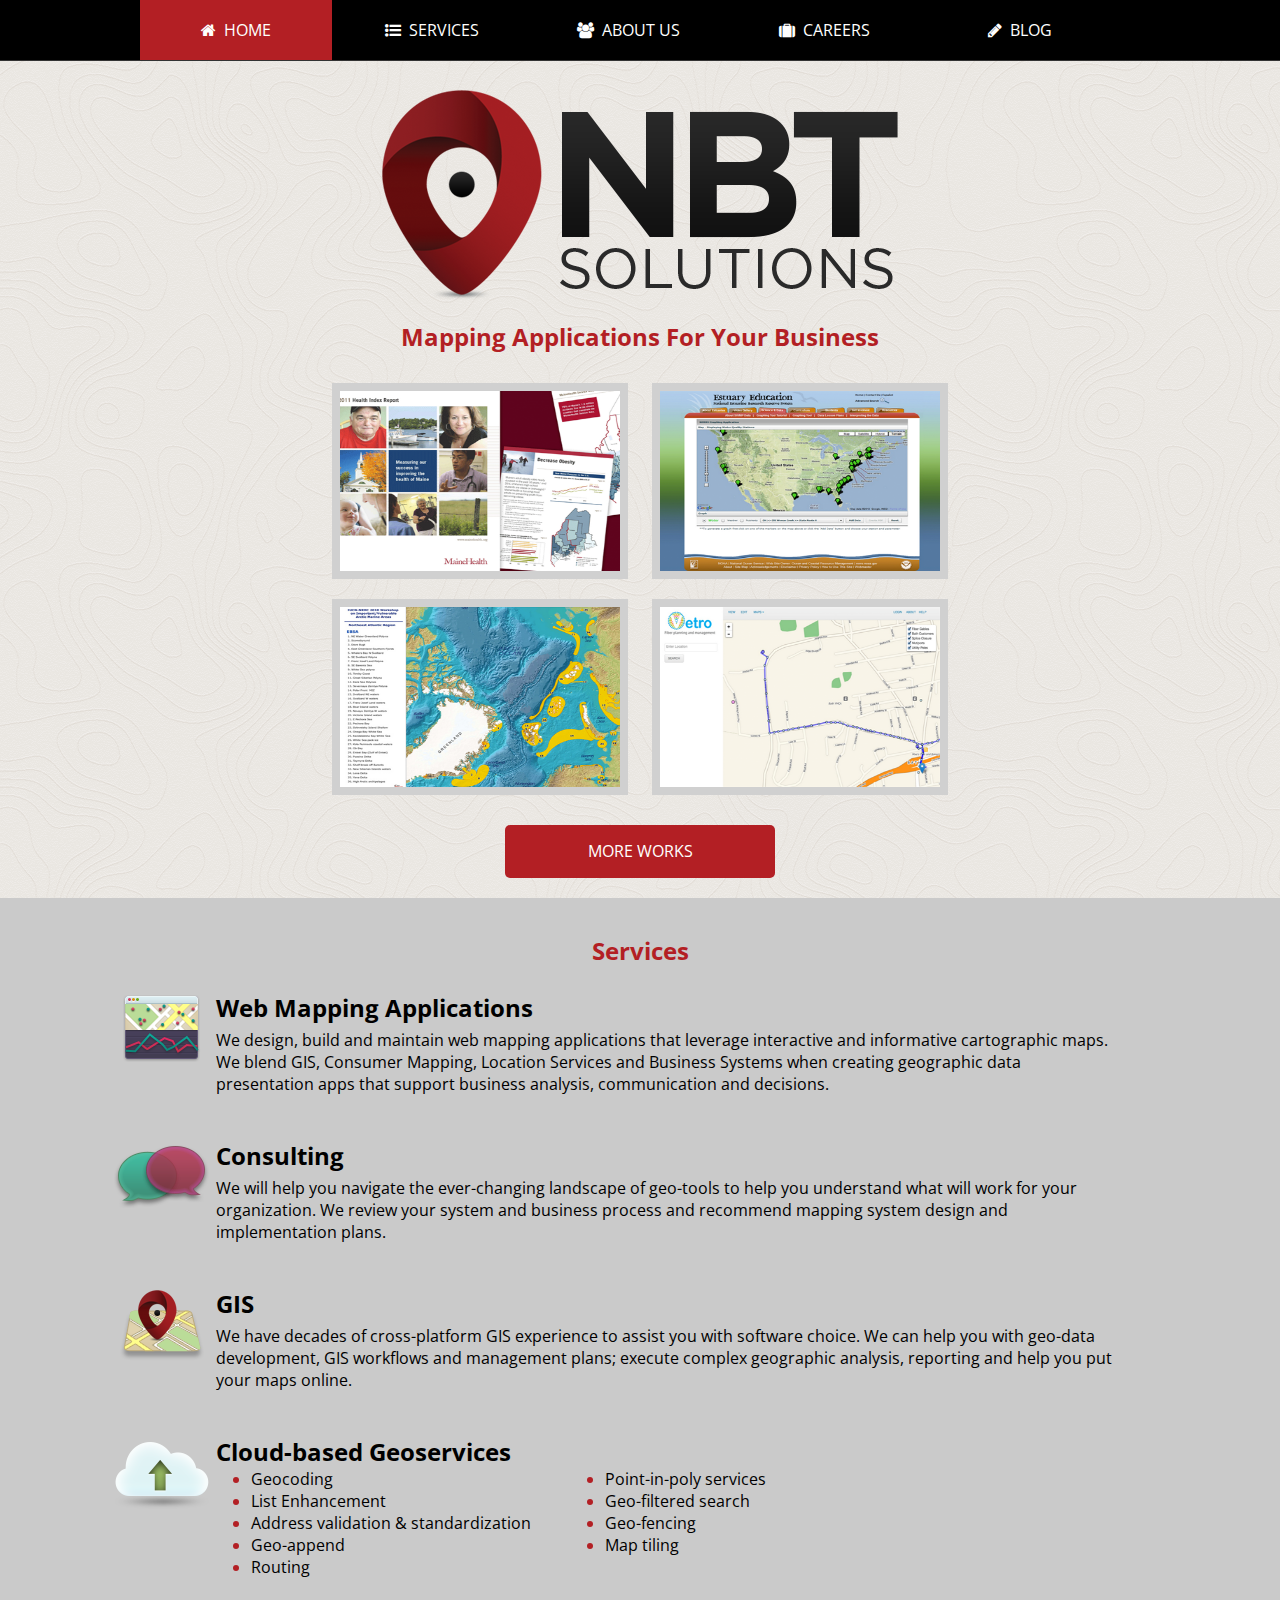
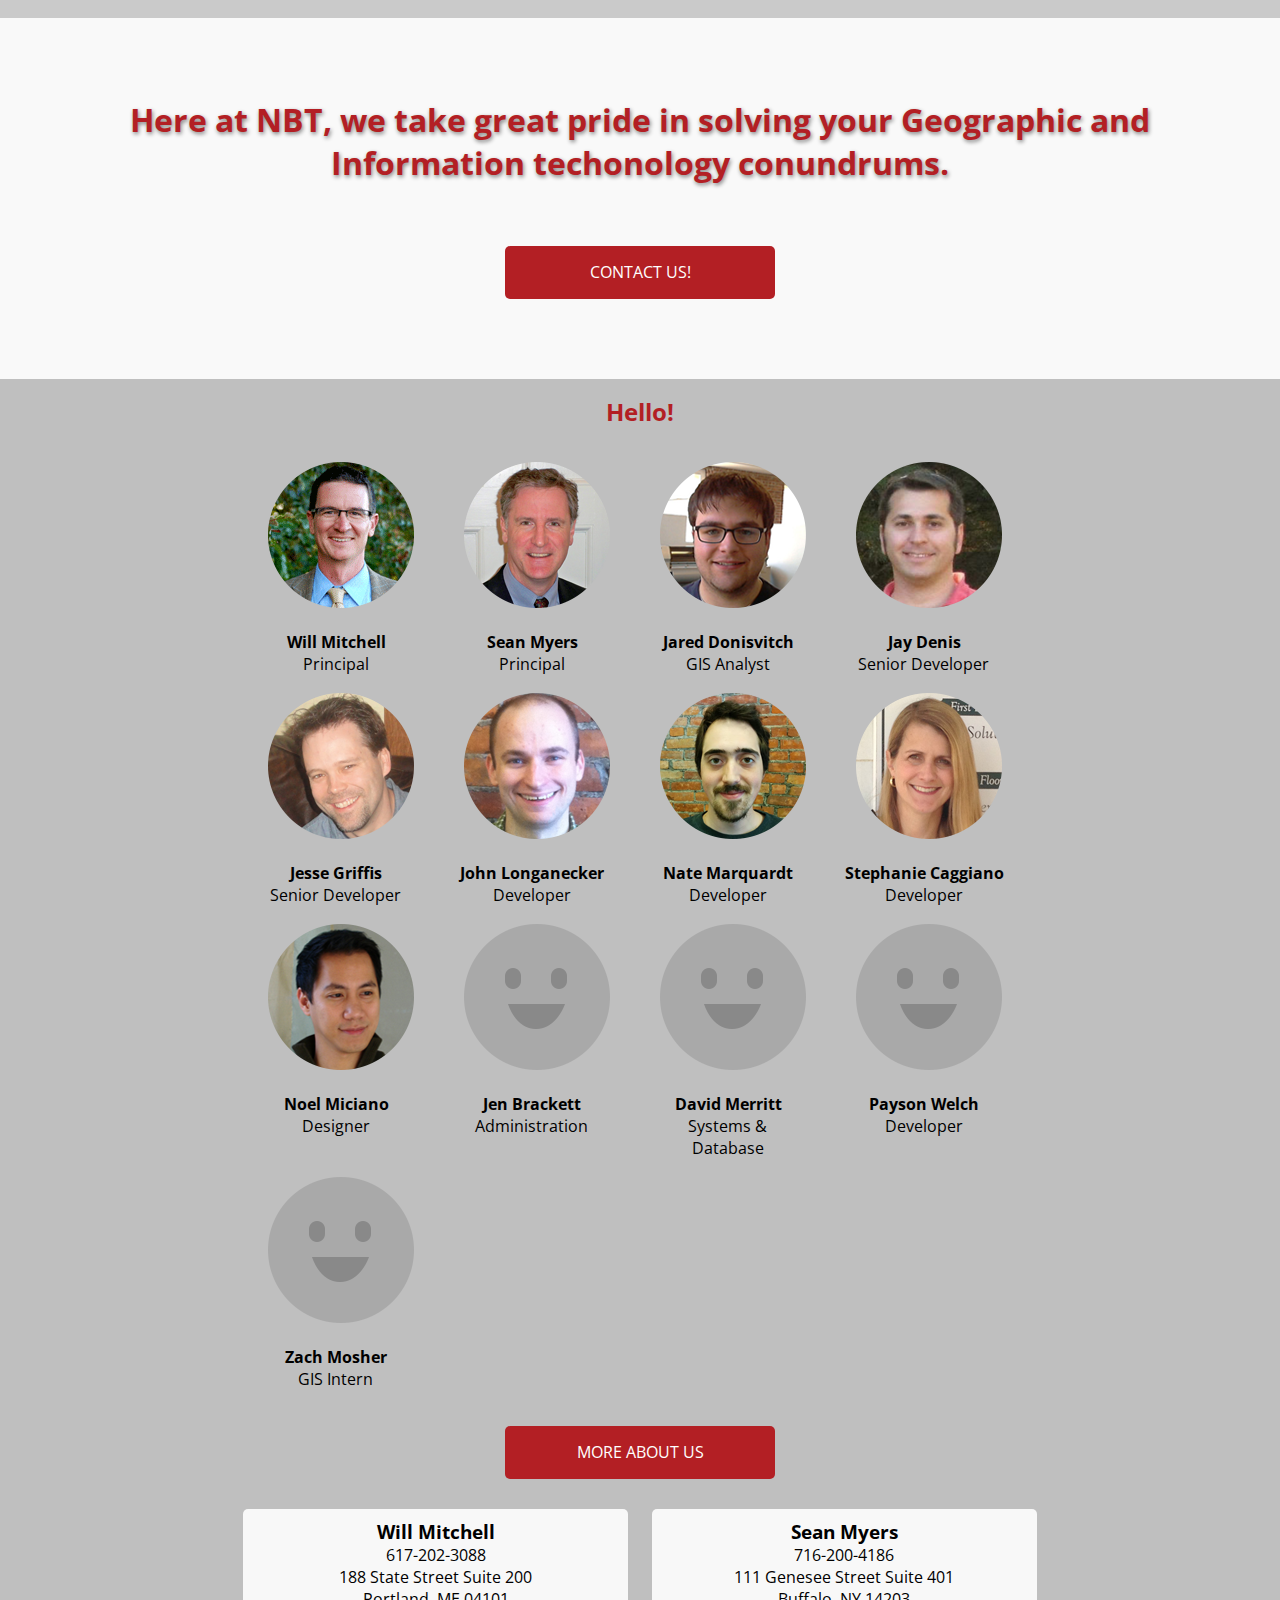
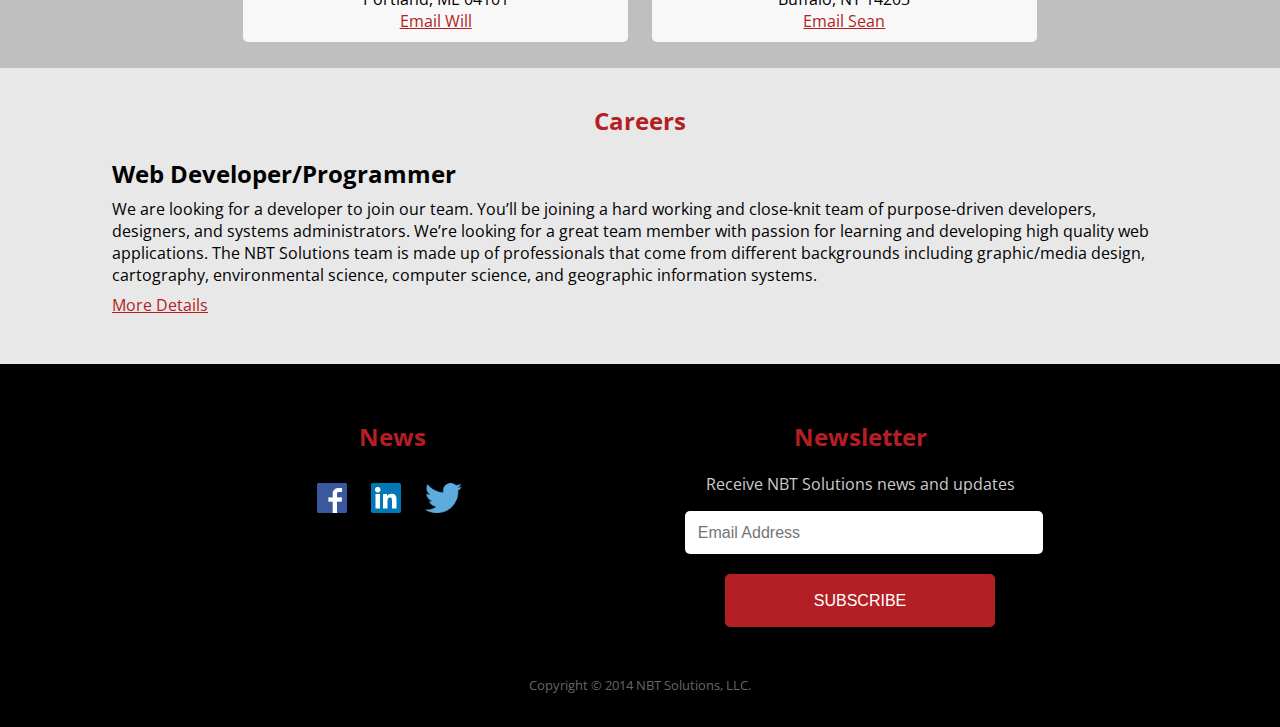
<file: index.htm>
<!DOCTYPE html>
	<head>
		<!-- Meta -->
		<meta charset="utf-8">
		<meta http-equiv="X-UA-Compatible" content="IE=edge">
		<meta http-equiv="ClearType" content="true">
		<meta name="viewport" content="width=device-width, initial-scale=1, maximum-scale=1">

            <!-- Favicon.ico -->
                <link rel="icon" href="favicon.ico" type="image/x-icon">
		<link rel="shortcut icon" href="favicon.ico" type="image/x-icon">

		<!-- DNS prefetch -->
		<link rel="dns-prefetch" href="//ajax.googleapis.com">
		<link rel="dns-prefetch" href="//www.google-analytics.com">

		<!-- Title, desc -->
		<title>NBT Solutions</title>
		<meta name="description" content="">

		<!-- Styles -->
		<link type="text/css" rel="stylesheet" href="css/background.css">
		<link type="text/css" rel="stylesheet/less" href="css/styles.less">
		<link type="text/css" rel="stylesheet/less" href="css/mediaq.less">
		<link href='http://fonts.googleapis.com/css?family=Open+Sans:400,300,600,700' rel='stylesheet' type='text/css'>
		<link href="http://netdna.bootstrapcdn.com/font-awesome/4.0.3/css/font-awesome.css" rel="stylesheet">

                <!-- LESS CSS -->
                <script type="text/javascript" src="js/vendor/less-1.5.0.min.js"></script>

	</head>
       <body>
         <div class="background-carto">
	<nav>
		<div id="navigation">
			<ul id="nav">
				<li class="active"><a class="link" href="#"><i class="icon fa fa-home"></i><span>Home</span></a></li>
				<li><a class="link" href="#services"><i class="icon fa fa-list-ul"></i><span>Services</span></a></li>
				<li><a class="link" href="#about"><i class="icon fa fa-group"></i><span>About Us</span></a></li>
				<li><a class="link" href="#careers"><i class="icon fa fa-suitcase"></i><span>Careers</span></a></li>
				<li><a href="http://nbtblog.wordpress.com"><i class="icon fa fa-pencil"></i><span>Blog</span></a></li>
			</ul>
		</div><!-- navigation -->
	</nav><!-- nav -->

    	<section id="logo-area">
			<div class="content">
				<img class= "logo" src="img/logo.png">
			</div><!-- logo area -->
		</section><!-- logo area -->

		<!-- PORTFOLIO -->
		<section id="portfolio-front">
			<h1>Mapping Applications For Your Business</h1>
			<div class="content">   
				<div class="thumbnails">
					<img src="img/maine_health.png" width="280" height="180">
					<img src="img/estuary.png" width="280" height="180">
					<img src="img/nrdc.png" width="280" height="180">
					<img src="img/vetro.png" width="280" height="180">
				</div>

				<a class="red-button" href="portfolio.htm">More Works</a>
			</div><!-- content -->
		</section><!-- portfolio-front -->
				
		<!-- SERVICES -->
		<section id="services">
			<div class="content">
				<h1>Services</h1>
				
				<div id="web-mapping" class="service-sections">
					<img src="img/web-app-icon.png">
					<div class="service-description">
						<h2>Web Mapping Applications</h2>
						<p>We design, build and maintain web mapping applications that leverage interactive and informative cartographic maps. We blend GIS, Consumer Mapping, Location Services and Business Systems when creating geographic data presentation apps that support business analysis, communication and decisions.</p>
					</div><!--service-description-->
				</div><!--web mapping -->		
				
				<div id="consulting" class="service-sections">
					<img src="img/speech-icon.png">
					<div class="service-description">
						<h2>Consulting</h2>
						<p>We will help you navigate the ever-changing landscape of geo-tools to help you understand what will work for your organization. We review your system and business process and recommend mapping system design and implementation plans.</p>
					</div><!--service-description-->
				</div><!-- consulting -->
				
				<div id="gis" class="service-sections">
					<img src="img/gis-icon.png">
					<div class="service-description">
						<h2>GIS</h2>
						<p>We have decades of cross-platform GIS experience to assist you with software choice. We can help you with geo-data development, GIS workflows and management plans; execute complex geographic analysis, reporting and help you put your maps online.</p>
					</div><!--service-description-->
				</div><!--gis-->

				<div id="cloud-geoservices" class="service-sections">
						<img src="img/cloud-icon.png">
						<div class="service-description">
							<h2>Cloud-based Geoservices</h2>
							<ul id="column_1">
								<li><span>Geocoding</span></li>
								<li><span>List Enhancement</span></li>
								<li><span>Address validation & standardization</span></li>
								<li><span>Geo-append</span></li>
								<li><span>Routing</span></li>
							</ul>
						
							<ul id="column_2">
								<li><span>Point-in-poly services</span></li>
								<li><span>Geo-filtered search</span></li>
								<li><span>Geo-fencing</span></li>
								<li><span>Map tiling</span></li>
							</ul>
						</div><!--serice-description-->
					</div><!--cloud-geoservices-->
					
			</div><!-- content -->
		</section><!-- services -->

</div>
<div class="background-map">
		<section id="contact-us">
		         <div class="content">

		         <h1 style="font-size:2em;  text-shadow: 1px 2px 4px #808080;">Here at NBT, we take great pride in solving your Geographic and Information techonology conundrums.</h1>
           <br>
		         <a href="mailto:will.mitchell@nbtsolutions.com,sean.myers@nbtsolutions.com" target="_blank" class="red-button">Contact Us!</a>

		         </div>
		</section>
		<!-- ABOUT -->
		<section id="about">
			<div class="content">
				<h1>Hello!</h1>
				
				<div class="pic-container">
					<div class="mugshot">
						<img src="img/will.png" width="150" height="150">
						<h3>Will Mitchell</h3>
						<p>Principal</p>
					</div><!-- mugshot -->
					
					<div class="mugshot">
						<img src="img/sean.png" width="150" height="150">
						<h3>Sean Myers</h3>
						<p>Principal</p>
					</div><!-- mugshot -->
					
					<div class="mugshot">
						<img src="img/jared.png" width="150" height="150">
						<h3>Jared Donisvitch</h3>
						<p>GIS Analyst</p>
					</div><!-- mugshot -->
					
					<div class="mugshot">
						<img src="img/jay.png" width="150" height="150">
						<h3>Jay Denis</h3>
						<p>Senior Developer</p>
					</div><!-- mugshot -->
					
					<div class="mugshot">
						<img src="img/jesse.png" width="150" height="150">
						<h3>Jesse Griffis</h3>
						<p>Senior Developer</p>
					</div><!-- mugshot -->
					
					<div class="mugshot">
						<img src="img/john.png" width="150" height="150">
						<h3>John Longanecker</h3>
						<p>Developer</p>
					</div><!-- mugshot -->
					
					<div class="mugshot">
						<img src="img/nate.png" width="150" height="150">
						<h3>Nate Marquardt</h3>
						<p>Developer</p>
					</div><!-- mugshot -->
					
					<div class="mugshot">
						<img src="img/steph.png" width="150" height="150">
						<h3>Stephanie Caggiano</h3>
						<p>Developer</p>
					</div><!-- mugshot -->
					
					<div class="mugshot">
						<img src="img/noel.png" width="150" height="150">
						<h3>Noel Miciano</h3>
						<p>Designer</p>
					</div><!-- mugshot -->
					
					<div class="mugshot">
						<img src="img/smiley.png" width="150" height="150">
						<h3>Jen Brackett</h3>
						<p>Administration</p>
					</div><!-- mugshot -->
					
					<div class="mugshot">
						<img src="img/smiley.png" width="150" height="150">
						<h3>David Merritt</h3>
						<p>Systems & Database</p>
					</div><!-- mugshot -->
					
					<div class="mugshot">
						<img src="img/smiley.png" width="150" height="150">
						<h3>Payson Welch</h3>
						<p>Developer</p>
					</div><!-- mugshot -->
					
					<div class="mugshot">
						<img src="img/smiley.png" width="150" height="150">
						<h3>Zach Mosher</h3>
						<p>GIS Intern</p>
					</div><!-- mugshot -->


				</div><!--pic-container-->
				
				<a class="red-button" href="bio.htm">More About Us</a>
			
				<div id="contact-container">
					<div class="contact-box">
						<h3>Will Mitchell</h3>
							<p class="phone">617-202-3088</p>
							<p class="address">188 State Street Suite 200</p>
							<p class="address2">Portland, ME 04101</p>
							<a class="email" href="mailto:will.mitchell@nbtsolutions.com" target="_blank">Email Will</a>
					</div><!-- contact-box-->
				
					<div class="contact-box">
						<h3>Sean Myers</h3>
							<p class="phone">716-200-4186</p>
							<p class="address">111 Genesee Street Suite 401</p>
							<p class="address2">Buffalo, NY 14203</p>
							<a class="email" href="mailto:sean.myers@nbtsolutions.com" target="_blank">Email Sean</a>
					</div><!-- contact-box-->
				
				</div><!-- contact-container-->
			</div><!-- content -->
		</section><!-- about -->
               </div>
               <div class="background-carto">
		<!-- CAREERS -->
		<section id="careers">
			<div class="content">
				<h1>Careers</h1>

				<div class="career-teaser">
					<h2>Web Developer/Programmer</h2>
					<p>We are looking for a developer to join our team. You’ll be joining a hard working and close-knit team of purpose-driven developers, designers, and systems administrators. We’re looking for a great team member with passion for learning and developing high quality web applications. The NBT Solutions team is made up of professionals that come from different backgrounds including graphic/media design, cartography, environmental science, computer science, and geographic information systems.</p>
					<a href="careers.htm">More Details</a>
				</div><!--career-teaser-->
									
			</div><!-- content -->
		</section><!-- careers -->


   <!-- FOOTER -->
	<footer>
		<div class="content">
			<div class="container">
				<h2>News</h2>
				<div id="tweets"></div>
                <div class="social">

                     <a href="http://facebook.com/nbtsolutions.co"><img src="img/facebook.png"></a>
                     <a href="http://www.linkedin.com/company/nbt-solutions"><img src="img/linkedin.png"></a>
                     <a href="http://twitter.com/NBTSolutions"><img src="img/twitter.png"></a>
                </div>
			</div><!--container-->

			<div class="container">
				<h2>Newsletter</h2>
				<p>Receive NBT Solutions news and updates</p>

				<!-- Begin MailChimp Signup Form -->
				<div id="mc_embed_signup">
					<form action="http://nbtsolutions.us3.list-manage.com/subscribe/post?u=99032b6d3fca08395026a427a&amp;id=a8495f1b2d" method="post" id="mc-embedded-subscribe-form" name="mc-embedded-subscribe-form" class="validate" target="_blank" novalidate>
						<input type="email" value="" name="EMAIL" class="email" id="mce-EMAIL" placeholder="Email Address" required>
     
						<!-- real people should not fill this in and expect good things - do not remove this or risk form bot signups-->
						<div style="position: absolute; left: -5000px;"><input type="text" name="b_99032b6d3fca08395026a427a_a8495f1b2d" value=""></div>
						<div class="clear"><input type="submit" value="Subscribe" name="subscribe" id="mc-embedded-subscribe" class="button red-button"></div>
					</form>
				</div><!--End mc_embed_signup-->
			</div><!--container-->

			<p class="copyright">Copyright © 2014 NBT Solutions, LLC.</p>
		</div><!--content-->
	</footer>
	</div>
		<!-- jQuery -->
		<script type="text/javascript" src="js/vendor/jquery-2.0.3.min.js"></script>
                <script type="text/javascript" src="js/vendor/jquery-ui.min.js"></script>
		
                <!-- Scripts -->
                <script type="text/javascript" src="js/scrollspy.min.js"></script>

		<!-- Twitter -->
                <script type="text/javascript" src="js/twitter.min.js"></script>

		<!-- Google Analytics (async): change UA-XXXXXXXX-XX to be your sites
			 ID, and yourdomain.com to be your sites domain name. -->
		<script>
  (function(i,s,o,g,r,a,m){i['GoogleAnalyticsObject']=r;i[r]=i[r]||function(){
  (i[r].q=i[r].q||[]).push(arguments)},i[r].l=1*new Date();a=s.createElement(o),
  m=s.getElementsByTagName(o)[0];a.async=1;a.src=g;m.parentNode.insertBefore(a,m)
  })(window,document,'script','//www.google-analytics.com/analytics.js','ga');

  ga('create', 'UA-43947792-1', 'nbtsolutions.com');
  ga('send', 'pageview');

</script>
	</body>
</html>
</file>
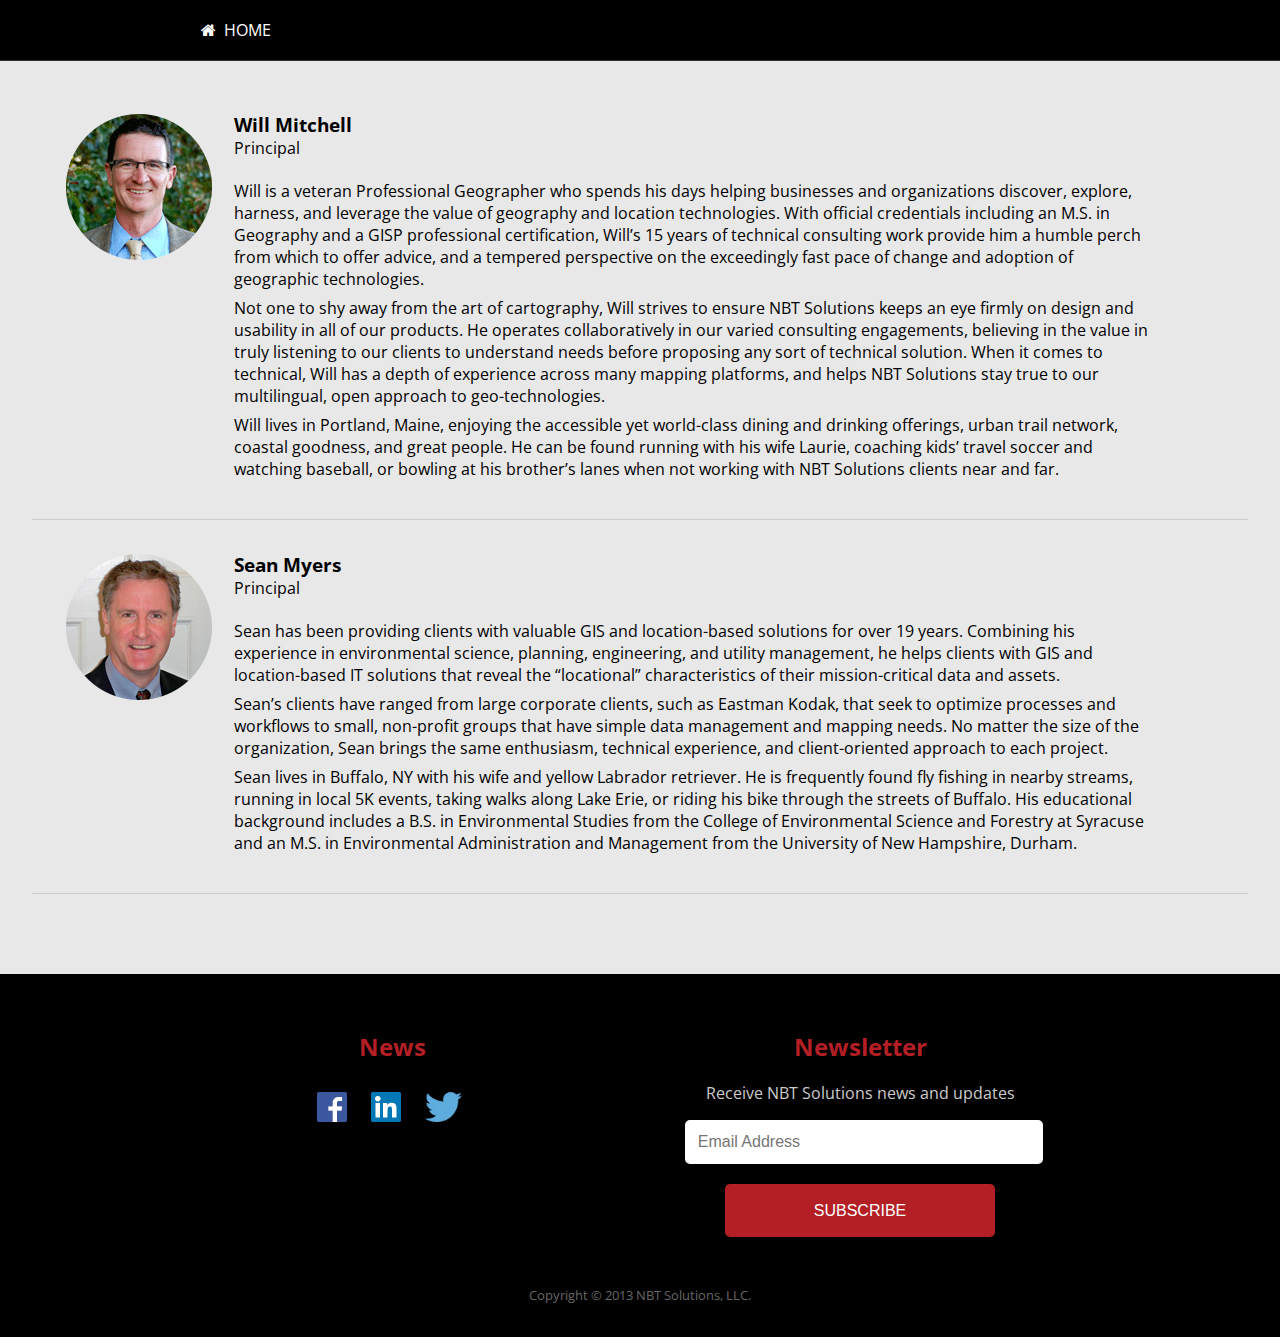
<file: bio.htm>
<!DOCTYPE html>
	<head>
		<!-- Meta -->
		<meta charset="utf-8">
		<meta http-equiv="X-UA-Compatible" content="IE=edge">
		<meta http-equiv="ClearType" content="true">
		<meta name="viewport" content="width=device-width, initial-scale=1, maximum-scale=1">

        <!-- Favicon.ico -->
        <link rel="icon" href="favicon.ico" type="image/x-icon">
		<link rel="shortcut icon" href="favicon.ico" type="image/x-icon">

		<!-- DNS prefetch -->
		<link rel="dns-prefetch" href="//ajax.googleapis.com">
		<link rel="dns-prefetch" href="//www.google-analytics.com">

		<!-- Title, desc -->
		<title>NBT Solutions: Careers</title>
		<meta name="description" content="">

		<!-- Styles -->
		<link type="text/css" rel="stylesheet/less" href="css/styles.less">
		<link type="text/css" rel="stylesheet/less" href="css/bio.less">
		<link type="text/css" rel="stylesheet/less" href="css/mediaq.less">
		<link href="http://netdna.bootstrapcdn.com/font-awesome/4.0.3/css/font-awesome.css" rel="stylesheet">
		<link href='http://fonts.googleapis.com/css?family=Open+Sans:400,300,600,700' rel='stylesheet' type='text/css'>

	</head>
	<body>
	
	<nav>
		<div id="navigation">
			<ul id="nav">
                                <li><a class="link" href="index.htm"><i class="icon fa fa-home"></i><span>Home</span></a></li>
			</ul>
		</div><!-- navigation -->
	</nav><!-- nav -->

									
		<!-- BIO -->
			<div class="content bio">
				<!--Will-->
				<div class="employee">
					<img src="img/will.png" width="150" height="150">
					<div class="description">
						<h3>Will Mitchell</h3>
						<p class="title">Principal</p>
						<p>Will is a veteran Professional Geographer who spends his days helping businesses and organizations discover, explore, harness, and leverage the value of geography and location technologies. With official credentials including an M.S. in Geography and a GISP professional certification, Will’s 15 years of technical consulting work provide him a humble perch from which to offer advice, and a tempered perspective on the exceedingly fast pace of change and adoption of geographic technologies.</p>
						
						<p>Not one to shy away from the art of cartography, Will strives to ensure NBT Solutions keeps an eye firmly on design and usability in all of our products. He operates collaboratively in our varied consulting engagements, believing in the value in truly listening to our clients to understand needs before proposing any sort of technical solution. When it comes to technical, Will has a depth of experience across many mapping platforms, and helps NBT Solutions stay true to our multilingual, open approach to geo-technologies.</p>
						
						<p>Will lives in Portland, Maine, enjoying the accessible yet world-class dining and drinking offerings, urban trail network, coastal goodness, and great people. He can be found running with his wife Laurie, coaching kids’ travel soccer and watching baseball, or bowling at his brother’s lanes when not working with NBT Solutions clients near and far.</p>
					</div><!--description-->
				</div><!--employee-->
				
				<!--Sean-->
				<div class="employee">
					<img src="img/sean.png" width="150" height="150">
					<div class="description">
						<h3>Sean Myers</h3>
						<p class="title">Principal</p>
						<p>Sean has been providing clients with valuable GIS and location-based solutions for over 19 years. Combining his experience in environmental science, planning, engineering, and utility management, he helps clients with GIS and location-based IT solutions that reveal the “locational” characteristics of their mission-critical data and assets.
</p>
						
						<p>Sean’s clients have ranged from large corporate clients, such as Eastman Kodak, that seek to optimize processes and workflows to small, non-profit groups that have simple data management and mapping needs. No matter the size of the organization, Sean brings the same enthusiasm, technical experience, and client-oriented approach to each project.</p>
						
						<p>Sean lives in Buffalo, NY with his wife and yellow Labrador retriever. He is frequently found fly fishing in nearby streams, running in local 5K events, taking walks along Lake Erie, or riding his bike through the streets of Buffalo. His educational background includes a B.S. in Environmental Studies from the College of Environmental Science and Forestry at Syracuse and an M.S. in Environmental Administration and Management from the University of New Hampshire, Durham.</p>
					</div><!--description-->
				</div><!--employee-->

								
					
					
			</div><!-- content bio -->
					   
   <!-- FOOTER -->
	<footer>
		<div class="content">
			<div class="container">
				<h2>News</h2>
				<div id="tweets"></div>
				<div class="social">
					<a href="http://facebook.com/nbtsolutions.co"><img src="img/facebook.png"></a>
					<a href="http://www.linkedin.com/company/nbt-solutions"><img src="img/linkedin.png"></a>
					<a href="http://twitter.com/NBTSolutions"><img src="img/twitter.png"></a>
				</div>
			</div><!--container-->

			<div class="container">
				<h2>Newsletter</h2>
				<p>Receive NBT Solutions news and updates</p>
				
				<!-- Begin MailChimp Signup Form -->
				<div id="mc_embed_signup">
					<form action="http://nbtsolutions.us3.list-manage.com/subscribe/post?u=99032b6d3fca08395026a427a&amp;id=a8495f1b2d" method="post" id="mc-embedded-subscribe-form" name="mc-embedded-subscribe-form" class="validate" target="_blank" novalidate>
						<input type="email" value="" name="EMAIL" class="email" id="mce-EMAIL" placeholder="Email Address" required>
     
						<!-- real people should not fill this in and expect good things - do not remove this or risk form bot signups-->
						<div style="position: absolute; left: -5000px;"><input type="text" name="b_99032b6d3fca08395026a427a_a8495f1b2d" value=""></div>
						<div class="clear"><input type="submit" value="Subscribe" name="subscribe" id="mc-embedded-subscribe" class="button red-button"></div>
					</form>
				</div><!--End mc_embed_signup-->
			</div><!--container-->
			
			<p class="copyright">Copyright © 2013 NBT Solutions, LLC.</p>
		</div><!--content-->
	</footer>

		<!-- jQuery -->
		<script type="text/javascript" src="js/vendor/jquery-2.0.3.min.js"></script>

		<!-- Scripts -->
        <script type="text/javascript" src="js/vendor/less-1.5.0.min.js"></script>
        
        <!-- Twitter -->
        <script type="text/javascript" src="js/twitter.min.js"></script>

		<!-- Google Analytics (async): change UA-XXXXXXXX-XX to be your sites
			 ID, and yourdomain.com to be your sites domain name. -->
		<script>
  (function(i,s,o,g,r,a,m){i['GoogleAnalyticsObject']=r;i[r]=i[r]||function(){
  (i[r].q=i[r].q||[]).push(arguments)},i[r].l=1*new Date();a=s.createElement(o),
  m=s.getElementsByTagName(o)[0];a.async=1;a.src=g;m.parentNode.insertBefore(a,m)
  })(window,document,'script','//www.google-analytics.com/analytics.js','ga');

  ga('create', 'UA-43947792-1', 'nbtsolutions.com');
  ga('send', 'pageview');

</script>
	</body>
</html>
</file>
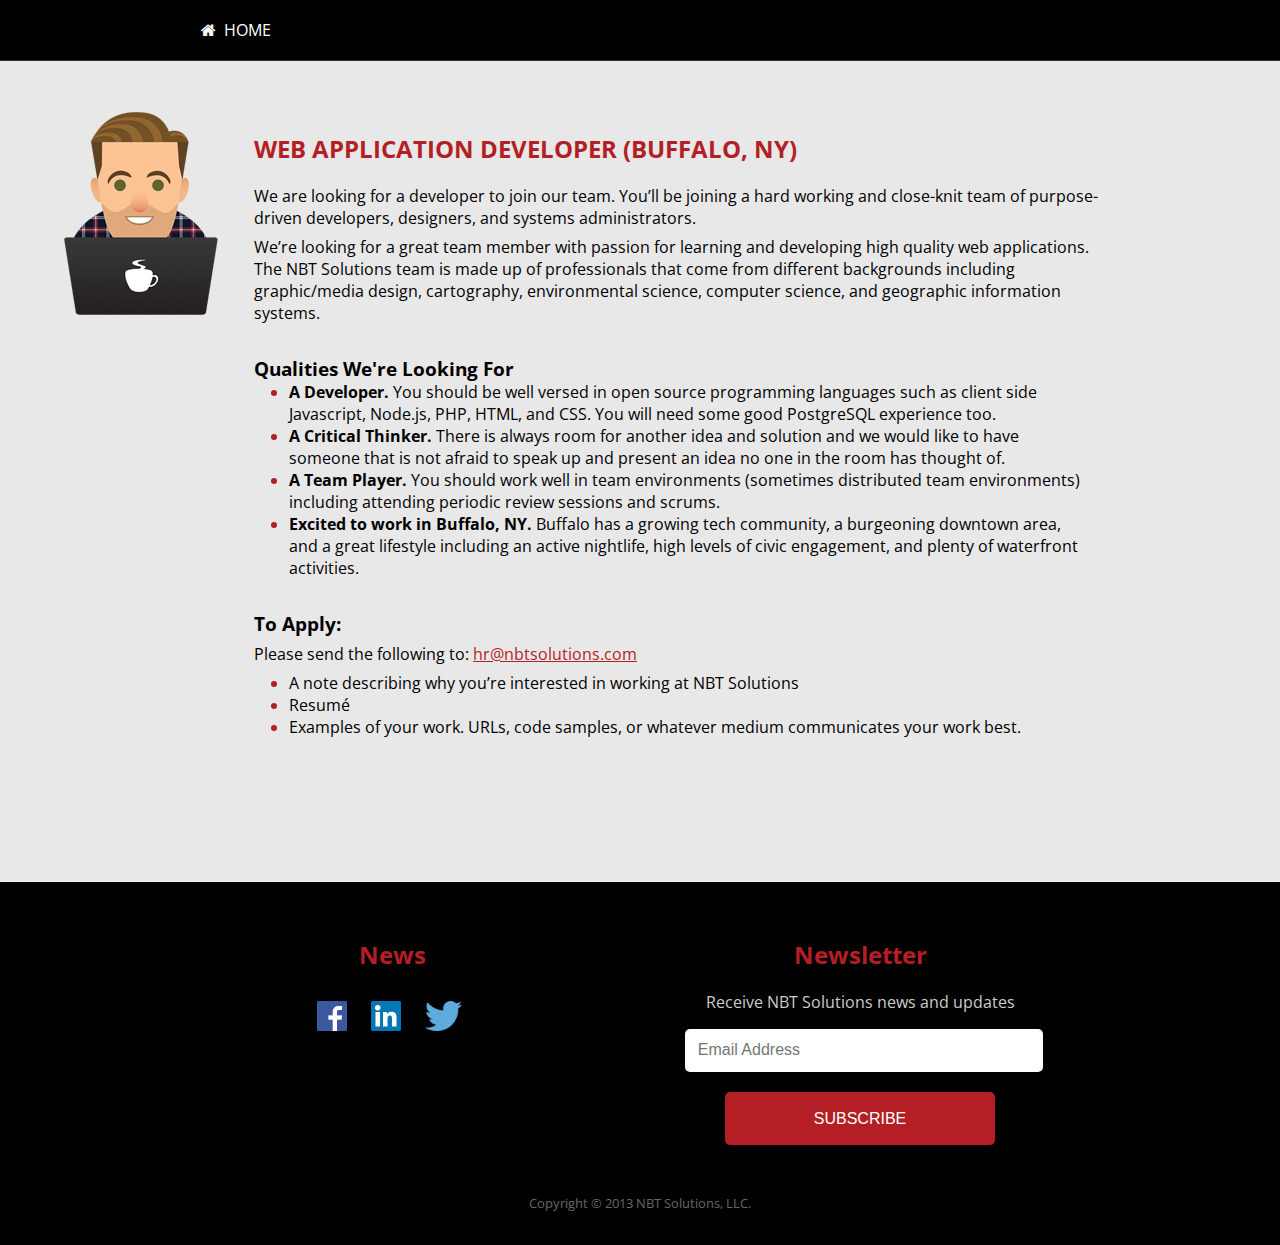
<file: careers.htm>
<!DOCTYPE html>
	<head>
		<!-- Meta -->
		<meta charset="utf-8">
		<meta http-equiv="X-UA-Compatible" content="IE=edge">
		<meta http-equiv="ClearType" content="true">
		<meta name="viewport" content="width=device-width, initial-scale=1, maximum-scale=1">

        <!-- Favicon.ico -->
        <link rel="icon" href="favicon.ico" type="image/x-icon">
		<link rel="shortcut icon" href="favicon.ico" type="image/x-icon">

		<!-- DNS prefetch -->
		<link rel="dns-prefetch" href="//ajax.googleapis.com">
		<link rel="dns-prefetch" href="//www.google-analytics.com">

		<!-- Title, desc -->
		<title>NBT Solutions: Careers</title>
		<meta name="description" content="">

		<!-- Styles -->
		<link type="text/css" rel="stylesheet/less" href="css/styles.less">
		<link type="text/css" rel="stylesheet/less" href="css/career.less">
		<link type="text/css" rel="stylesheet/less" href="css/mediaq.less">
		<link href="http://netdna.bootstrapcdn.com/font-awesome/4.0.3/css/font-awesome.css" rel="stylesheet">
		<link href='http://fonts.googleapis.com/css?family=Open+Sans:400,300,600,700' rel='stylesheet' type='text/css'>

	</head>
	<body>
	
	<nav>
		<div id="navigation">
			<ul id="nav">
                                <li><a class="link" href="index.htm"><i class="icon fa fa-home"></i><span>Home</span></a></li>
			</ul>
		</div><!-- navigation -->
	</nav><!-- nav -->

									
		<!-- CAREER -->
			<div class="content career">
				<img src="img/dev-illus-1.png"/>
				<div class="text-container">
					<h2>WEB APPLICATION DEVELOPER (BUFFALO, NY)</h2>
					<p>We are looking for a developer to join our team. You’ll be joining a hard working and close-knit team of purpose-driven developers, designers, and systems administrators.</p>
					
					<p>We’re looking for a great team member with passion for learning and developing high quality web applications. The NBT Solutions team is made up of professionals that come from different backgrounds including graphic/media design, cartography, environmental science, computer science, and geographic information systems.</p>

					<div class="skillset-container">
						<h3>Qualities We're Looking For</h3>
						<ul id="required_skills">
							<li><span><strong>A Developer.</strong> You should be well versed in open source programming languages such as client side Javascript, Node.js, PHP, HTML, and CSS. You will need some good PostgreSQL experience too.</span></li>
							<li><span><strong>A Critical Thinker.</strong> There is always room for another idea and solution and we would like to have someone that is not afraid to speak up and present an idea no one in the room has thought of.</span></li>
							<li><span><strong>A Team Player.</strong> You should work well in team environments (sometimes distributed team environments) including attending periodic review sessions and scrums.</span></li>
							<li><span><strong>Excited to work in Buffalo, NY.</strong> Buffalo has a growing tech community, a burgeoning downtown area, and a great lifestyle including an active nightlife, high levels of civic engagement, and plenty of waterfront activities.</span></li>
						</ul>	
					</div><!--skillset container-->
					
					<div class="skillset-container">
						<h3>To Apply:</h3>
						<p>Please send the following to: <a href="mailto:hr@nbtsolutions.com">hr@nbtsolutions.com</a></p>
						<ul id="required_skills">
							<li><span>A note describing why you’re interested in working at NBT Solutions</span></li>
							<li><span>Resumé</span></li>
							<li><span>Examples of your work. URLs, code samples, or whatever medium communicates your work best.</span></li>
						</ul>	
					</div><!--skillset container-->
						
				</div><!--text-container-->
			</div><!-- content career -->
					   
   <!-- FOOTER -->
	<footer>
		<div class="content">
			<div class="container">
				<h2>News</h2>
				<div id="tweets"></div>
				<div class="social">
					<a href="http://facebook.com/nbtsolutions.co"><img src="img/facebook.png"></a>
					<a href="http://www.linkedin.com/company/nbt-solutions"><img src="img/linkedin.png"></a>
					<a href="http://twitter.com/NBTSolutions"><img src="img/twitter.png"></a>
				</div>
			</div><!--container-->

			<div class="container">
				<h2>Newsletter</h2>
				<p>Receive NBT Solutions news and updates</p>
				
				<!-- Begin MailChimp Signup Form -->
				<div id="mc_embed_signup">
					<form action="http://nbtsolutions.us3.list-manage.com/subscribe/post?u=99032b6d3fca08395026a427a&amp;id=a8495f1b2d" method="post" id="mc-embedded-subscribe-form" name="mc-embedded-subscribe-form" class="validate" target="_blank" novalidate>
						<input type="email" value="" name="EMAIL" class="email" id="mce-EMAIL" placeholder="Email Address" required>
     
						<!-- real people should not fill this in and expect good things - do not remove this or risk form bot signups-->
						<div style="position: absolute; left: -5000px;"><input type="text" name="b_99032b6d3fca08395026a427a_a8495f1b2d" value=""></div>
						<div class="clear"><input type="submit" value="Subscribe" name="subscribe" id="mc-embedded-subscribe" class="button red-button"></div>
					</form>
				</div><!--End mc_embed_signup-->
			</div><!--container-->
			
			<p class="copyright">Copyright © 2013 NBT Solutions, LLC.</p>
		</div><!--content-->
	</footer>

		<!-- jQuery -->
		<script type="text/javascript" src="js/vendor/jquery-2.0.3.min.js"></script>

		<!-- Scripts -->
        <script type="text/javascript" src="js/vendor/less-1.5.0.min.js"></script>
        
        <!-- Twitter -->
        <script type="text/javascript" src="js/twitter.min.js"></script>

		<!-- Google Analytics (async): change UA-XXXXXXXX-XX to be your sites
			 ID, and yourdomain.com to be your sites domain name. -->
		<script>
  (function(i,s,o,g,r,a,m){i['GoogleAnalyticsObject']=r;i[r]=i[r]||function(){
  (i[r].q=i[r].q||[]).push(arguments)},i[r].l=1*new Date();a=s.createElement(o),
  m=s.getElementsByTagName(o)[0];a.async=1;a.src=g;m.parentNode.insertBefore(a,m)
  })(window,document,'script','//www.google-analytics.com/analytics.js','ga');

  ga('create', 'UA-43947792-1', 'nbtsolutions.com');
  ga('send', 'pageview');

</script>
	</body>
</html>
</file>
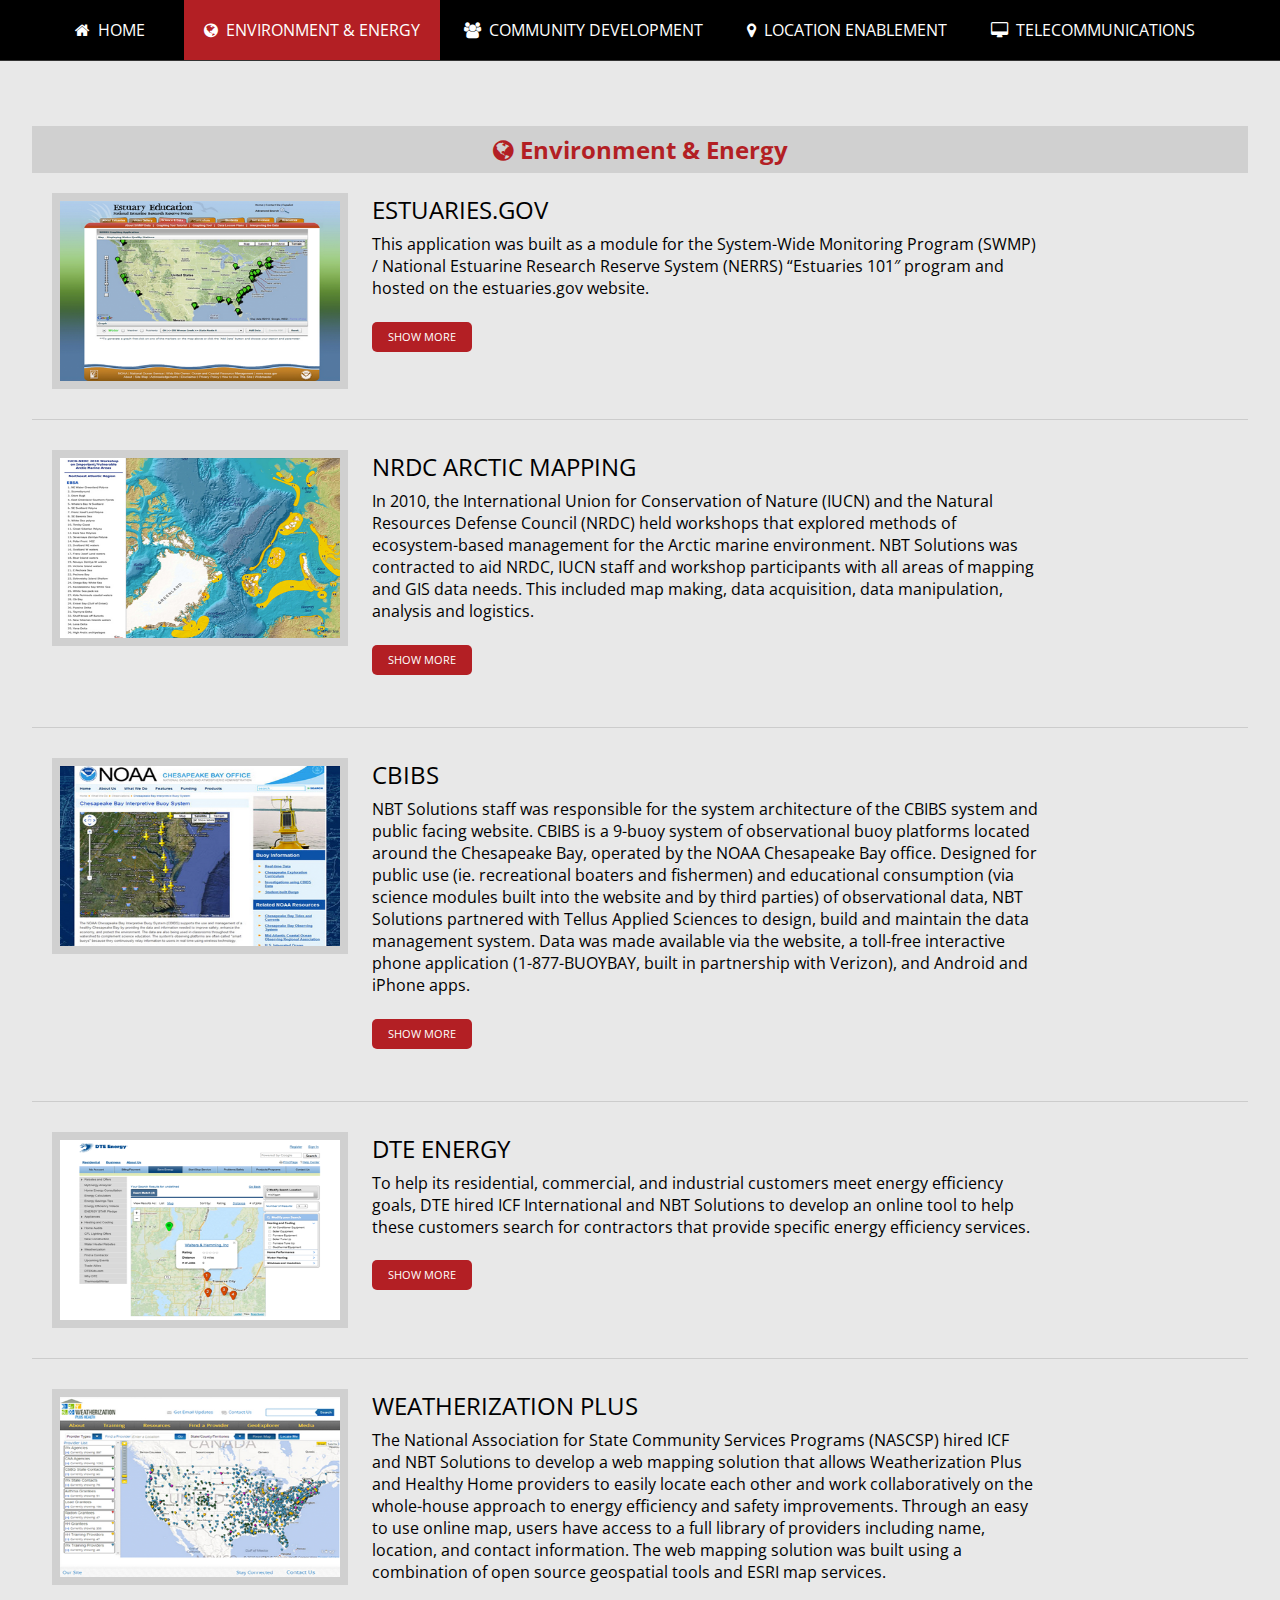
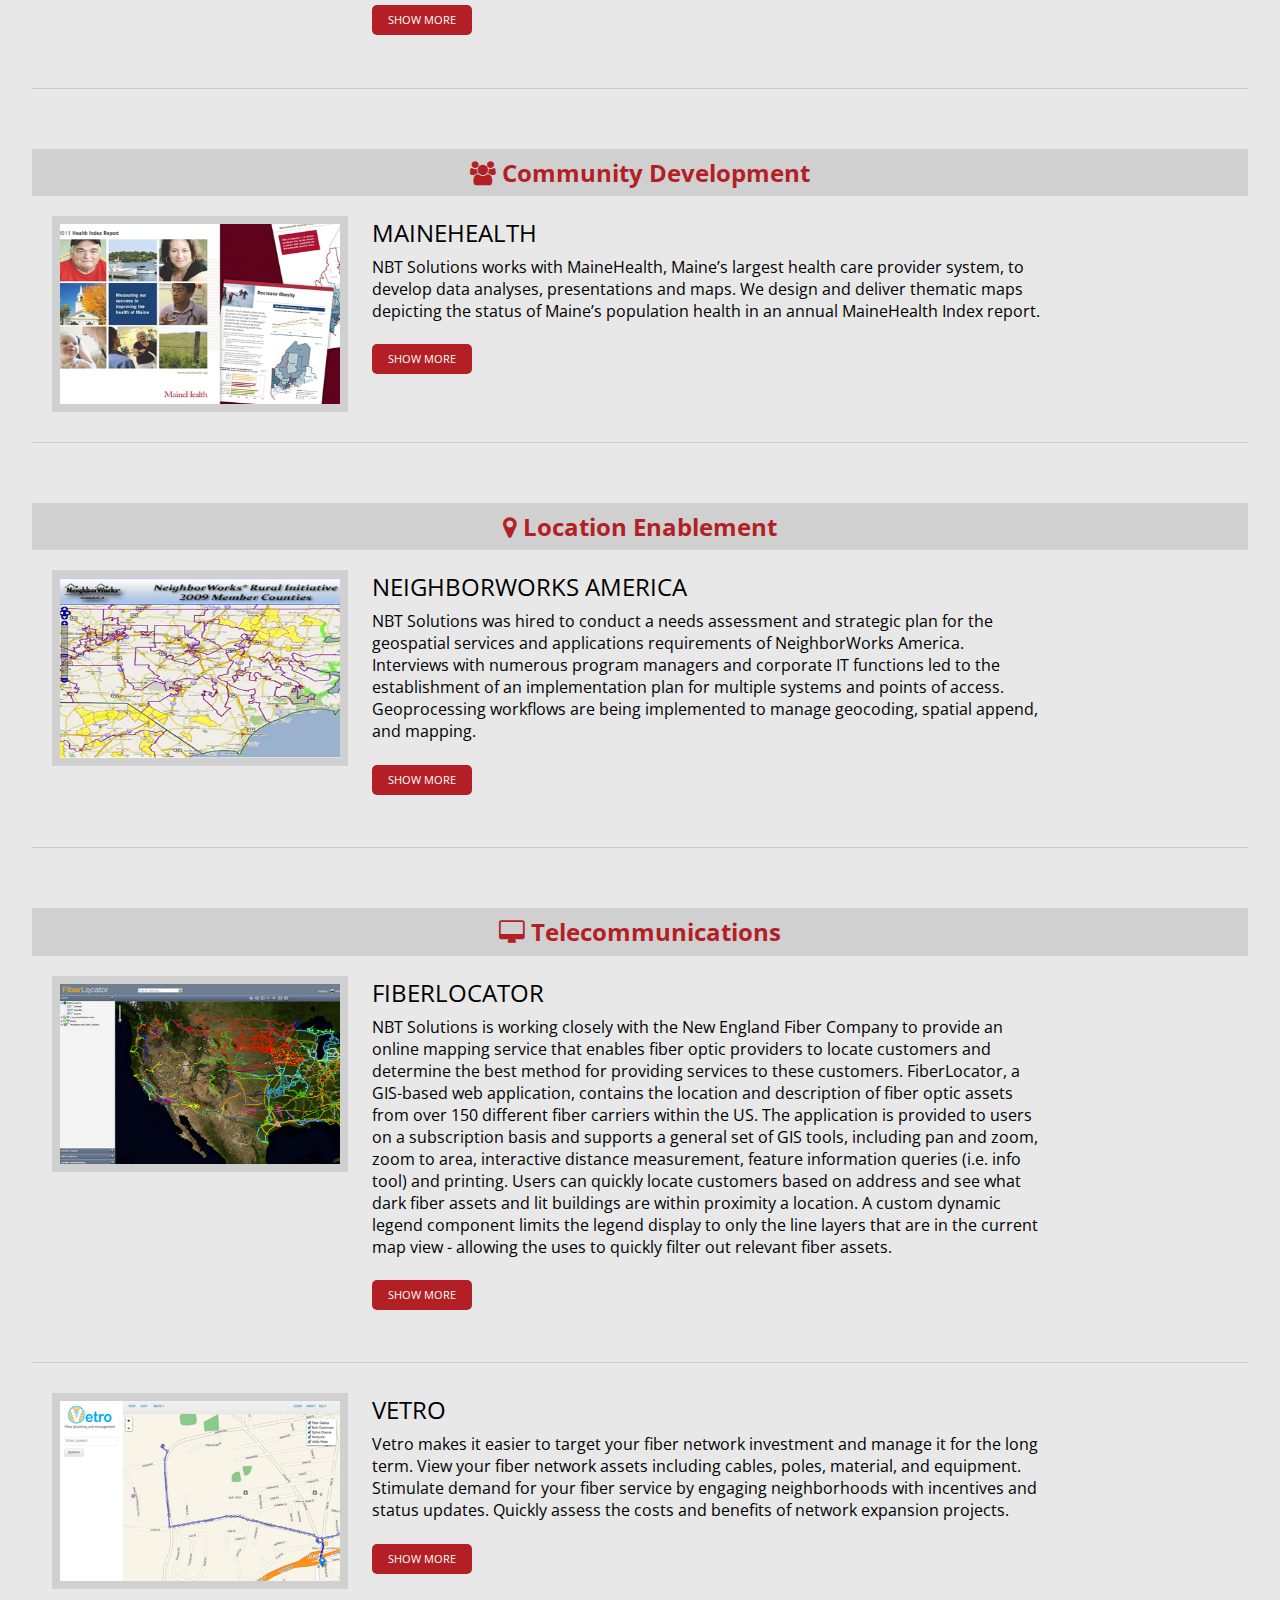
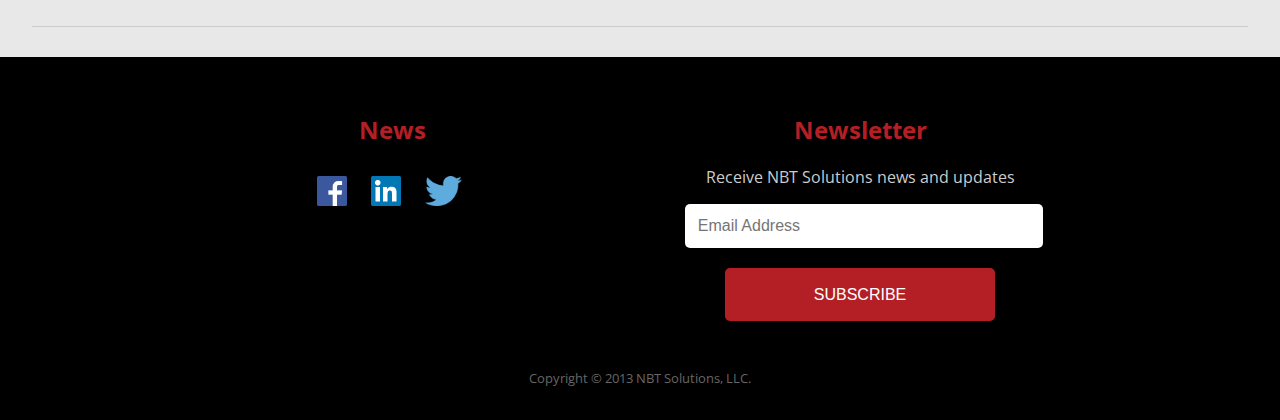
<file: portfolio.htm>
<!DOCTYPE html>
	<head>
		<!-- Meta -->
		<meta charset="utf-8">
		<meta http-equiv="X-UA-Compatible" content="IE=edge">
		<meta http-equiv="ClearType" content="true">
		<meta name="viewport" content="width=device-width, initial-scale=1, maximum-scale=1">

                <!-- Favicon.ico -->
                <link rel="icon" href="favicon.ico" type="image/x-icon">
		<link rel="shortcut icon" href="favicon.ico" type="image/x-icon">

		<!-- DNS prefetch -->
		<link rel="dns-prefetch" href="//ajax.googleapis.com">
		<link rel="dns-prefetch" href="//www.google-analytics.com">

		<!-- Title, desc -->
		<title>NBT Solutions: Portfolio</title>
		<meta name="description" content="">

		<!-- Styles -->
		<link type="text/css" rel="stylesheet/less" href="css/styles.less">
		<link type="text/css" rel="stylesheet/less" href="css/portfolio.less">
		<link type="text/css" rel="stylesheet/less" href="css/mediaq-portfolio.less">
		<link href="http://netdna.bootstrapcdn.com/font-awesome/4.0.3/css/font-awesome.css" rel="stylesheet">
		<link href='http://fonts.googleapis.com/css?family=Open+Sans:400,300,600,700' rel='stylesheet' type='text/css'>

                <!-- LESS CSS -->
                <script type="text/javascript" src="js/vendor/less-1.5.0.min.js"></script>
                


	</head>
	<body>

	<nav>
		<div id="navigation">
			<ul id="nav">
				<li><a class="sm-link" href="./index.htm"><i class="icon fa fa-home"></i><span>Home</span></a></li>
				<li class="active"><a class="link" href="#env-energy"><i class="icon fa fa-globe"></i><span>Environment & Energy</span></a></li>
				<li><a class="link" href="#comm-dev"><i class="icon fa fa-users"></i><span>Community Development</span></a></li>
				<li><a class="link" href="#loc-enable"><i class="icon fa fa-map-marker"></i><span>Location Enablement</span></a></li>
                                <li><a class="link" href="#telcom"><i class="icon fa fa-desktop"></i><span>Telecommunications</span></a></li>

			</ul>
		</div><!-- navigation -->
	</nav><!-- nav -->

		<!-- PORTFOLIO -->
			<div class="content portfolio">

				<!--ENVIRONMENT & ENERGY -->
			<section id="env-energy">

				<h1 class="category"><i class="icon fa fa-globe"></i>  Environment & Energy</h1>
				
				<!-- ESTUARIES -->
				<div class="project-container">
					<img src="img/estuary.png" width="280" height="180">
					<div class="description">
						<h2>ESTUARIES.GOV</h2>
						<p>This application was built as a module for the System-Wide Monitoring Program (SWMP) / National Estuarine Research Reserve System (NERRS) “Estuaries 101″ program and hosted on the estuaries.gov website.</p>
						
						<div class="more-info">
							<p>It is a web application driven by data retrieved from the Central Data Management Office (CDMO) SOAP webservices and allows the user to interact using a map display and plotting tools to plot multi-variate graphs, zoom in and out (both on the map and on the plotted data), generate full color PDFs of plotted data, generate statistics for data series, and export data for further analysis as comma seperated value data files.</p>
						
							<a class="red-link" href="http://estuaries.noaa.gov">Visit Website</a>
						</div><!--more-info-->
						
						<div class="show">Show More</div>
						</div><!-- description -->		
					</div><!-- project-container-->
					
					<!-- NRDC -->
					<div class="project-container">
					<img src="img/nrdc.png" width="280" height="180">
					<div class="description">
						<h2>NRDC ARCTIC MAPPING</h2>
						<p>In 2010, the International Union for Conservation of Nature (IUCN) and the Natural Resources Defense Council (NRDC) held workshops that explored methods of ecosystem-based management for the Arctic marine environment. NBT Solutions was contracted to aid NRDC, IUCN staff and workshop participants with all areas of mapping and GIS data needs. This included map making, data acquisition, data manipulation, analysis and logistics.</p>
						
						
						<div class="more-info">
							<h3>Project Goals:</h3>
							<ul>
								<li><span>To collect environmental data specific to project boundary</span></li>
								<li><span>To collect species data specific to the project boundary</span></li>
								<li><span>Develop a visually pleasing basemap to display data sets</span></li>
								<li><span>Develop online interactive mapper to display data sets</span></li>
								<li><span>Accompany IUCN and NRDC staff to the La Jolla workshop as the technical mapping lead</span></li>
								<li><span>Capture and display information from workshop participants into a working GIS environment</span></li>
								<li><span>Make necessary data edits based on post workshop reviews</span></li>
								<li><span>Output final areas of importance (EBSA, SuperEBSA)</span></li>
								<li><span>Output final maps to be used in post workshop report</span></li>
							</ul>	
					
							<p>One of the key activities that made these workshops successful was NBT Solutions’ ability to work closely with workshop participants, gathering their input and feedback and translating this information into maps and interactive displays on a project web site.</p>
					
						</div><!--more-info-->
						
						<div class="show">Show More</div>
						</div><!-- description -->		
					</div><!-- project-container-->

					<!-- CBIBS -->
					<div class="project-container">
					<img src="img/cbibs.png" width="280" height="180">
					<div class="description">
						<h2>CBIBS</h2>
						<p>NBT Solutions staff was responsible for the system architecture of the CBIBS system and public facing website. CBIBS is a 9-buoy system of observational buoy platforms located around the Chesapeake Bay, operated by the NOAA Chesapeake Bay office. Designed for public use (ie. recreational boaters and fishermen) and educational consumption (via science modules built into the website and by third parties) of observational data, NBT Solutions partnered with Tellus Applied Sciences to design, build and maintain the data management system. Data was made available via the website, a toll-free interactive phone application (1-877-BUOYBAY, built in partnership with Verizon), and Android and iPhone apps.</p>
					
						<div class="more-info">
						<p>The data management system consists of a back-end database (MySQL) and a middleware service layer (SOAP/XML-RPC) developed in PHP. To date, the database has stored over 25 million observations, all of them transmitted in near real-time over a cellular connection to the buoys. The middleware layer was built both as a technical underpinning of the website and as a developer portal, allowing third party organizations to build their own applications using the data from the buoys. For example, The National Geographic Society built the FieldScope application using CBIBS data by acting as a third-party developer.</p>
						
						<p>The CBIBS system was developed using completely open source standards and tools, including PHP, Apache, MySQL and SOAP.</p>

						<a class="red-link" href="http://buoybay.noaa.gov/">Visit Website</a>
						</div><!--more-info-->
						
						<div class="show">Show More</div>
						</div><!-- description -->		
					</div><!-- project-container-->
					
					<!-- DTE -->
					<div class="project-container">
					<img src="img/dte.png" width="280" height="180">
					<div class="description">
						<h2>DTE ENERGY</h2>
						<p>To help its residential, commercial, and industrial customers meet energy efficiency goals, DTE hired ICF International and NBT Solutions to develop an online tool to help these customers search for contractors that provide specific energy efficiency services.</p>
						
						<div class="more-info">
						<p>The application allows users to enter a location and specify the types of services they are interested in. The application then returns a list of contractors that meet the users’ criteria, a map showing the locations of the contractors, and detailed information about the contractor including any reviews of that contractor.</p>

						<p>The CBIBS system was developed using completely open source standards and tools, including PHP, Apache, MySQL and SOAP.</p>
					
						<a class="red-link" href="https://www2.dteenergy.com/wps/portal/dte/residential/saveEnergy/details/welcome%20to%20the%20dte%20energy%20efficiency%20directory/!ut/p/b1/[base64]!/dl4/d5/L2dBISEvZ0FBIS9nQSEh/">Visit Website</a>
						</div><!--more-info-->
						
						<div class="show">Show More</div>
						</div><!-- description -->		
					</div><!-- project-container-->
					
					<!-- WEATHERIZATION -->
					<div class="project-container">
					<img src="img/weatherization.png" width="280" height="180">
					<div class="description">
						<h2>WEATHERIZATION PLUS</h2>
						<p>The National Association for State Community Services Programs (NASCSP) hired ICF and NBT Solutions to develop a web mapping solution that allows Weatherization Plus and Healthy Home providers to easily locate each other and work collaboratively on the whole-house approach to energy efficiency and safety improvements. Through an easy to use online map, users have access to a full library of providers including name, location, and contact information. The web mapping solution was built using a combination of open source geospatial tools and ESRI map services.</p>
					
						<div class="more-info">
						<p>Weatherization Plus describes the evolution of the Weatherization Assistance Program from its traditional focus on heating and cooling energy conservation to an expanded focus on whole-house energy usage and whole-community efforts. The whole-house approach incorporates advanced technologies and addresses the comprehensive energy usage in low income homes, as well as related health and safety improvements. The whole-community approach enables weatherization providers to serve as a resource for community-based efforts to conserve energy, boost economic activity, and improve the environment.</p>
					
						<a class="red-link" href="http://www.wxplushealth.org/">Visit Website</a>
						</div><!--more-info-->
						
						<div class="show">Show More</div>
						</div><!-- description -->		
					</div><!-- project-container-->

                                  </section>

                                  <section id="comm-dev">

					<!-- COMMUNITY DEVELOPMENT -->
					<h1 class="category"><i class="icon fa fa-users"></i>  Community Development</h1>

					<!-- MAINE HEALTH -->
					<div class="project-container">
					<img src="img/maine_health.png" width="280" height="180">
					<div class="description">
						<h2>MAINEHEALTH</h2>
						<p>NBT Solutions works with MaineHealth, Maine’s largest health care provider system, to develop data analyses, presentations and maps. We design and deliver thematic maps depicting the status of Maine’s population health in an annual MaineHealth Index report.</p>
						
						<div class="more-info">
						<p>The Index project tracks progress on 6 key priorities that are linked to community health status:</p>
						<ul>
							<li><span>Tobacco Use</span></li>
							<li><span>Obesity</span></li>
							<li><span>Childhood Immunizations</span></li>
							<li><span>Preventable Hopsitalizations</span></li>
							<li><span>Cancer Deaths</span></li>
							<li><span>Cardiovascular Deaths</span></li>
						</ul>	
						
						<a href="http://www.mainehealth.org/workfiles/mh_community/2012-MaineHealth-Health-Index-Report.pdf">Download the 2011 Maine Health Index Report</a>	
						</div><!--more-info-->
						
						<div class="show">Show More</div>
						</div><!-- description -->
					</div><!-- project-container-->

                 </section>

                 <section id="loc-enable">

					<!-- LOCATION ENABLEMENT -->
					<h1 class="category"><i class="icon fa fa-map-marker"></i>  Location Enablement</h1>

					<div class="project-container">
					<img src="img/location_enablement.png" width="280" height="180">
					<div class="description">
						<h2>NEIGHBORWORKS AMERICA</h2>
						<p>NBT Solutions was hired to conduct a needs assessment and strategic plan for the geospatial services and applications requirements of NeighborWorks America. Interviews with numerous program managers and corporate IT functions led to the establishment of an implementation plan for multiple systems and points of access. Geoprocessing workflows are being implemented to manage geocoding, spatial append, and mapping.</p>
						
						
						<div class="more-info">
							<p>Product Highlights:</p>
							<ul>
								<li><span>Strategic management plan for large national non-profit housing and community development member organization</span></li>
								<li><span>Implementation of off-site and on-site geoprocessing procedures</span></li>
								<li><span>Creation and enablement of GIS user-base and geodata library</span></li>
								<li><span>Design and implementation of dashboard mapping and custom web-GIS analysis and reporting tools</span></li>
							</ul>	
						</div><!--more-info-->
						
						<div class="show">Show More</div>
						</div><!-- description -->		
					</div><!-- project-container-->
                   </section>

                   <section id="telcom">
					<!-- TELECOMMUNICATIONS -->
					<h1 class="category"><i class="icon fa fa-desktop"></i>  Telecommunications</h1>

					<!-- FIBERLOCATOR -->
					<div class="project-container">
					<img src="img/fiber_locator.png" width="280" height="180">
					<div class="description">
						<h2>FIBERLOCATOR</h2>
						<p>NBT Solutions is working closely with the New England Fiber Company to provide an online mapping service that enables fiber optic providers to locate customers and determine the best method for providing services to these customers. FiberLocator, a GIS-based web application, contains the location and description of fiber optic assets from over 150 different fiber carriers within the US. The application is provided to users on a subscription basis and supports a general set of GIS tools, including pan and zoom, zoom to area, interactive distance measurement, feature information queries (i.e. info tool) and printing. Users can quickly locate customers based on address and see what dark fiber assets and lit buildings are within proximity a location. A custom dynamic legend component limits the legend display to only the line layers that are in the current map view - allowing the uses to quickly filter out relevant fiber assets.</p>
					
						<div class="more-info">
							<p>FiberLocator was developed using open source standards and tools, including OpenLayers, ExtJs, MapServer, and PostGres/PostGIS. All data is served using Open Geospatial Consortium (OGC) standards, including Web Mapping Services (WMS), Web Feature Services (WFS) and Web Coverage Services (WCS). The application supports geocoding of addresses and detailed basemap coverages using Bing Maps API.</p>
							<a class="red-link" href="http://fiberlocator.com/">Visit Website</a>
						</div><!--more-info-->
						
						<div class="show">Show More</div>
						</div><!-- description -->
					</div><!-- project-container-->

					<!-- VETRO -->
					<div class="project-container">
					<img src="img/vetro.png" width="280" height="180">
					<div class="description">
						<h2>VETRO</h2>
						<p>Vetro makes it easier to target your fiber network investment and manage it for the long term. View your fiber network assets including cables, poles, material, and equipment.
Stimulate demand for your fiber service by engaging neighborhoods with incentives and status updates.
Quickly assess the costs and benefits of network expansion projects.</p>
					
						<div class="more-info">
						<h3>Vetro has three main features:</h3>
						<p>
Asset Inventory Mapping and Display - view network assets, lit buildings, data centers, potential/existing customers, rights-of-way, conduits, and other features through a simple mapping interface.</p>
<p>Demand Generation and Tracking - increase your take rates by estimating and tracking the demand for current and proposed fiber network services. Pro-actively promote your expansion plans with potential customers.</p>
<p>Project Design and Planning - develop potential scenarios for expansion. Estimate the type and quantity of equipment that is needed, identify poles and/or conduits needed to place the fiber, show where splice points will occur, and indicate what points of presence (POPs) will be used.</p>
							<a class="red-link" href="vetro.io">Visit Website</a>
							</div><!--more-info-->
							
							<div class="show">Show More</div>
						</div><!-- description -->
					</div><!-- project-container-->
                  </section>

					
				</div><!-- content -->
					   
	<!-- FOOTER -->
	<footer>
		<div class="content">
			<div class="container">
				<h2>News</h2>
				<div id="tweets"></div>
                <div class="social">

                     <a href="http://facebook.com/nbtsolutions.co"><img src="img/facebook.png"></a>
                     <a href="http://www.linkedin.com/company/nbt-solutions"><img src="img/linkedin.png"></a>
                     <a href="http://twitter.com/NBTSolutions"><img src="img/twitter.png"></a>
                </div>
			</div><!--container-->

			<div class="container">
				<h2>Newsletter</h2>
				<p>Receive NBT Solutions news and updates</p>

				<!-- Begin MailChimp Signup Form -->
				<div id="mc_embed_signup">
					<form action="http://nbtsolutions.us3.list-manage.com/subscribe/post?u=99032b6d3fca08395026a427a&amp;id=a8495f1b2d" method="post" id="mc-embedded-subscribe-form" name="mc-embedded-subscribe-form" class="validate" target="_blank" novalidate>
						<input type="email" value="" name="EMAIL" class="email" id="mce-EMAIL" placeholder="Email Address" required>
     
						<!-- real people should not fill this in and expect good things - do not remove this or risk form bot signups-->
						<div style="position: absolute; left: -5000px;"><input type="text" name="b_99032b6d3fca08395026a427a_a8495f1b2d" value=""></div>
						<div class="clear"><input type="submit" value="Subscribe" name="subscribe" id="mc-embedded-subscribe" class="button red-button"></div>
					</form>
				</div><!--End mc_embed_signup-->
			</div><!--container-->
			
			<p class="copyright">Copyright © 2013 NBT Solutions, LLC.</p>
		</div><!--content-->
	</footer>

		<!-- jQuery -->
		<script type="text/javascript" src="js/vendor/jquery-2.0.3.min.js"></script>
		<script type="text/javascript" src="js/vendor/jquery-ui.min.js"></script>

                <!-- Scripts -->
                <script type="text/javascript" src="js/scrollspy.min.js"></script>
                                   
                <!-- Twitter -->
                <script type="text/javascript" src="js/twitter.min.js"></script>
               
                <!-- Toggle JS -->
                <script type="text/javascript" src="js/toggle.js"></script>



		<!-- Google Analytics (async): change UA-XXXXXXXX-XX to be your sites
			 ID, and yourdomain.com to be your sites domain name. -->
		<script>
  (function(i,s,o,g,r,a,m){i['GoogleAnalyticsObject']=r;i[r]=i[r]||function(){
  (i[r].q=i[r].q||[]).push(arguments)},i[r].l=1*new Date();a=s.createElement(o),
  m=s.getElementsByTagName(o)[0];a.async=1;a.src=g;m.parentNode.insertBefore(a,m)
  })(window,document,'script','//www.google-analytics.com/analytics.js','ga');

  ga('create', 'UA-43947792-1', 'nbtsolutions.com');
  ga('send', 'pageview');

</script>
	</body>
</html>
</file>
<file: css/background.css>
/* Background CSS */

.background-carto {

            background: url(../img/carto.png) repeat;
            background-attachment: fixed;
 }

 .background-map {

            background: url(../img/map.jpg);
            background-repeat: no-repeat;
            background-attachment: fixed;
            background-size: cover;
 }
</file>
